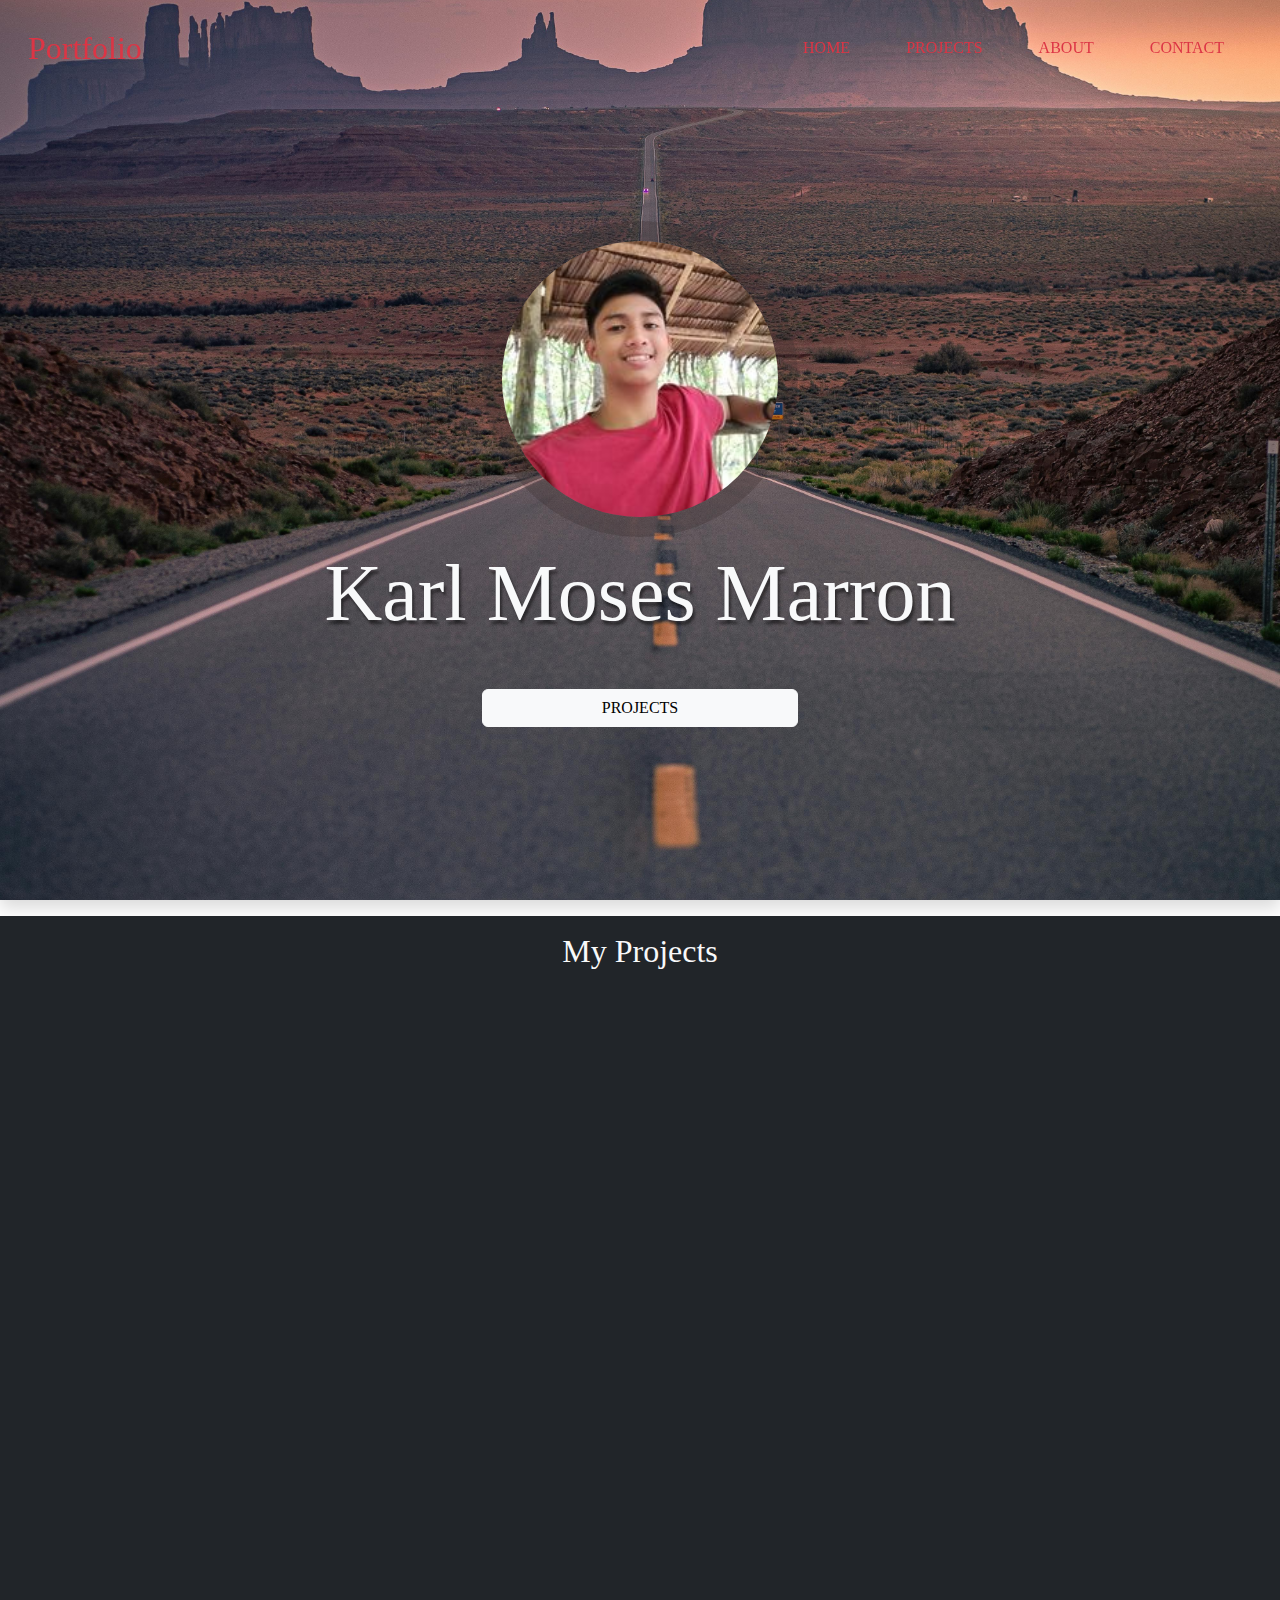
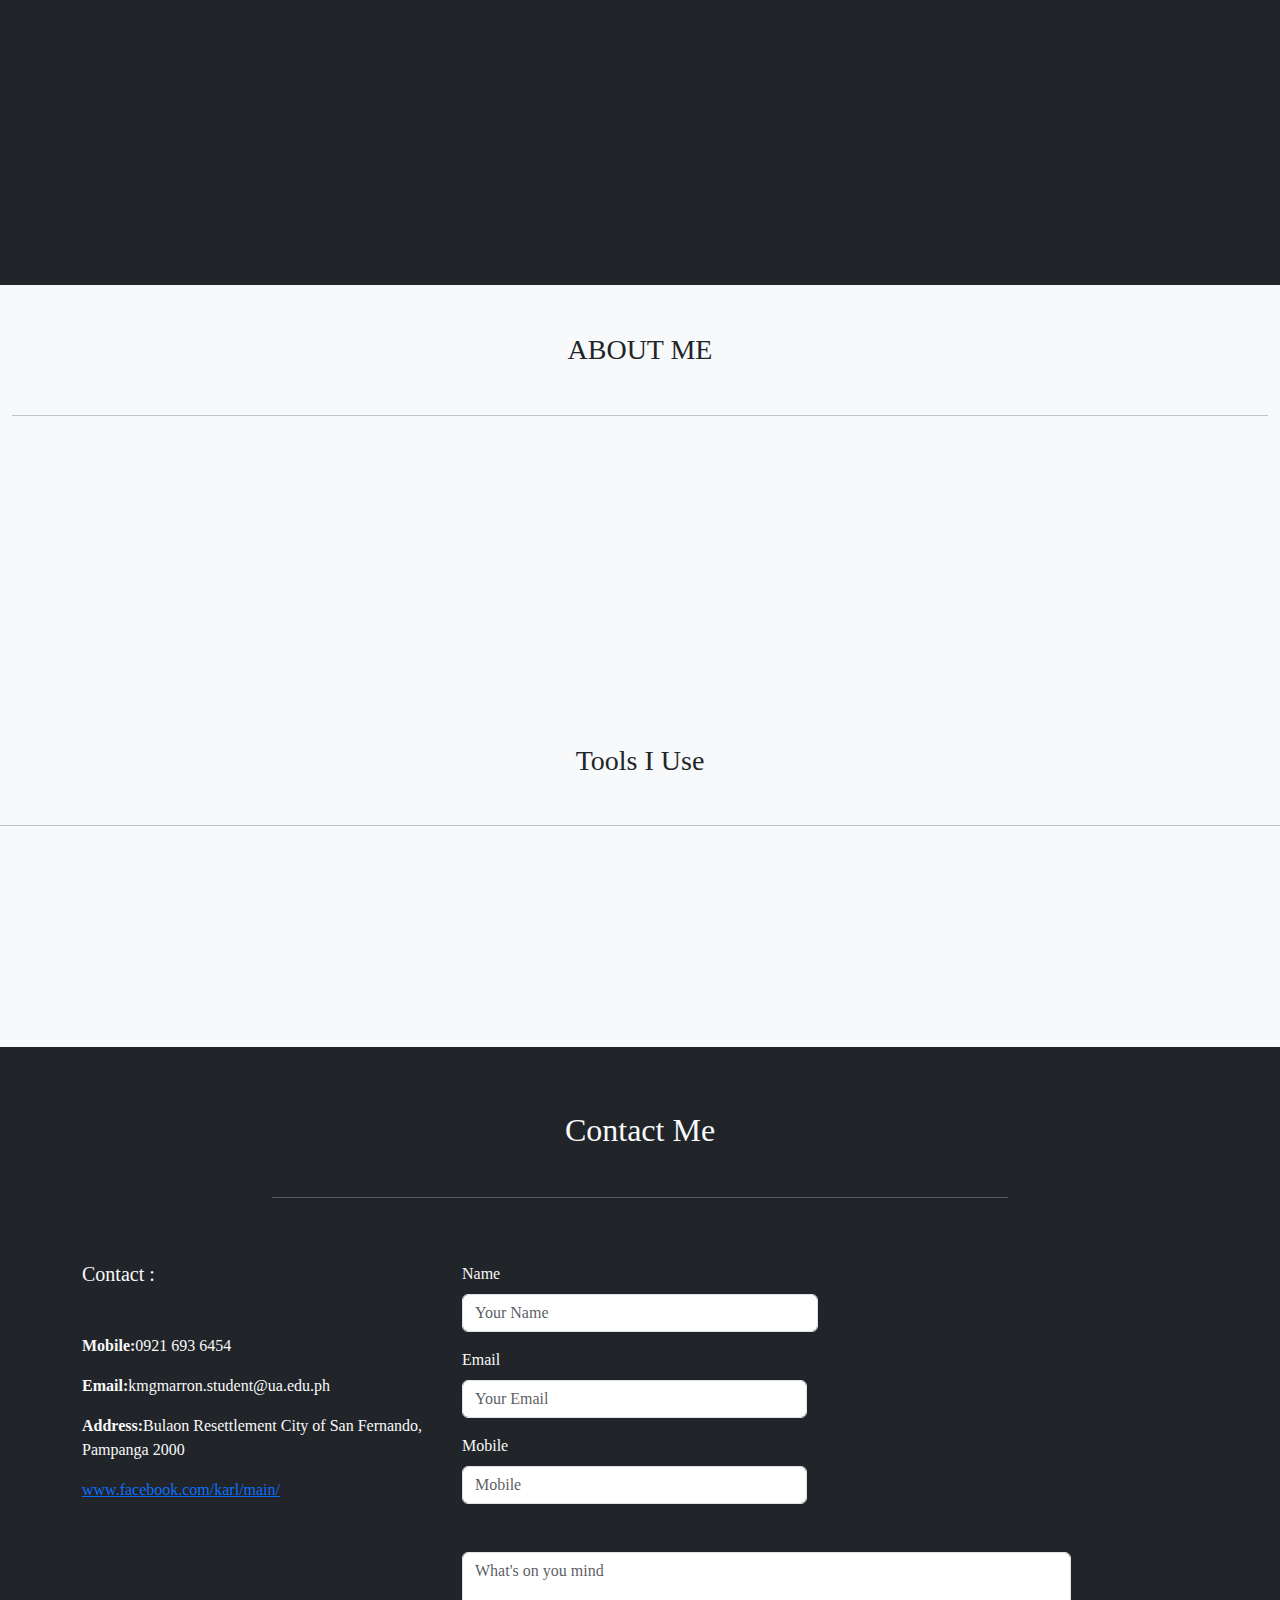
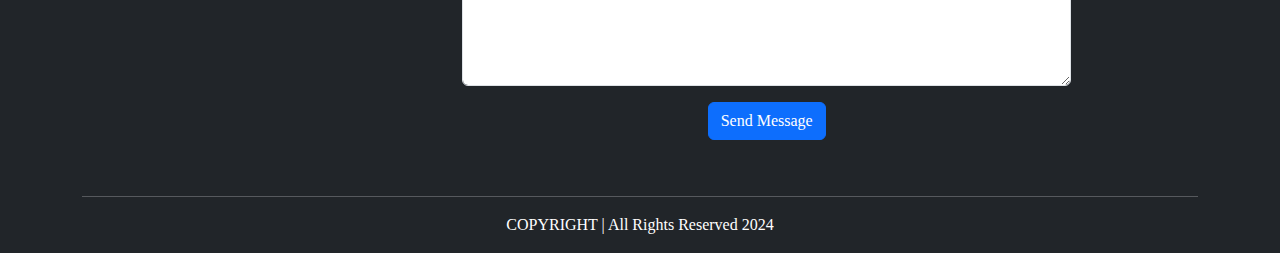
<file: index.html>
<!DOCTYPE html>
<html lang="en">
<head>
    <meta charset="UTF-8">
    <meta name="viewport" content="width=device-width, initial-scale=1.0">
    <title>My Portfolio</title>
    <link rel="stylesheet" href="index.css">
    <link href="https://cdn.jsdelivr.net/npm/bootstrap@5.3.3/dist/css/bootstrap.min.css" rel="stylesheet" integrity="sha384-QWTKZyjpPEjISv5WaRU9OFeRpok6YctnYmDr5pNlyT2bRjXh0JMhjY6hW+ALEwIH" crossorigin="anonymous">
    <link href="https://unpkg.com/aos@2.3.1/dist/aos.css" rel="stylesheet">
</head>

<body>
    <nav class="navbar navbar-expand-lg bg-transparent fixed-top">
        <div class="container-fluid">
            <a class="navbar-brand text-danger p-3 fs-2" href="#">Portfolio</a>
            <button class="navbar-toggler" type="button" data-bs-toggle="offcanvas" data-bs-target="#offcanvasDarkNavbar" aria-controls="offcanvasDarkNavbar" aria-label="Toggle navigation">
              <span class="navbar-toggler-icon"></span>
            </button>
            <div class="offcanvas offcanvas-end text-bg-dark" tabindex="-1" id="offcanvasDarkNavbar" aria-labelledby="offcanvasDarkNavbarLabel">
                <div class="offcanvas-header m">
                  <h5 class="offcanvas-title" id="offcanvasDarkNavbarLabel">My Portfolio</h5>
                  <button type="button" class="btn-close btn-close-white" data-bs-dismiss="offcanvas" aria-label="Close"></button>
                </div>
                <div class="offcanvas-body">
                    <ul class="navbar-nav justify-content-end flex-grow-1 pe-3">
                      <li class="nav-item">
                        <a class="nav-link active text-danger" aria-current="page" href="#">Home</a>
                      </li>
                      <li class="nav-item">
                        <a class="nav-link text-danger" href="#myProject">Projects</a>
                      </li>
                      <li class="nav-item">
                        <a class="nav-link text-danger" href="#">About</a>
                      </li>
                      <li class="nav-item">
                        <a class="nav-link text-danger" aria-disabled="true" href="#">Contact</a>
                      </li>
          </div>
        </div>
      </nav>

      <div id="cover" class="container-fluid d-flex align-items-center justify-content-center text-center bg-dark text-light shadow p-5">
        <div class="row d-flex flex-column">
            <div class="col col-lg-12">
                <img src="./images/fb prof.jpg" class="img-fluid rounded-circle w-50 photo-border mb-lg-2 mb-sm-4 my-5">
                <h1 id="cover-title" class="font-weight-bolder h1 display-1 text-shadow">Karl Moses Marron</h1>
                <div class="d-flex flex-sm-column flex-lg-row w-100 align-items-center justify-content-center text-center mt-5 lg-mt-5">
                    <div class="col col-lg d-flex justify-content-center align-items-center">
                        <a id="check" class="btn btn-light h-100 w-50 font-weight-bold d-flex align-items-center justify-content-center" href="#myProject" type="button">PROJECTS</a>
                    </div>
                </div>
            </div>
        </div>
    </div>

    <!--PROJECTS-->

    <div id="myProject" class="container-fluid justify-content-center align-items-center my-3 bg-dark">
        <div class="row d-flex justify-content-center align-items-center text-center">
          
            <h2 class="text-light mt-3 mb-5">My Projects</h2>

            <div class="card d-flex align-items-center justify-contjustify-content-centerent-center col-1 col-lg-4 col-md-3 mx-3" style="width: 30rem; " data-aos="zoom-in">
                <img src="./images/card 2.jpg" class="card-img-bottom" alt="Web project">
                <div class="card-body bg">
                  <h5 class="card-title"> 2nd year HTML/CSS project</h5><hr>
                  <p class="card-text">This is one of my projects on my first semester as an IT student.</p>
                  <a href="file:///C:/Users/Karl/Documents/BSIT%202A(2nd%20sem)/IT/CSS/CSS%20finals/FInals%20CSS/finals2.html" class="btn btn-primary">View</a>
                </div>
              </div>

              <div class="card d-flex align-items-center justify-content-center col-1 col-lg-4 col-md-3 mx-3" style="width: 30rem;" data-aos="zoom-in">
                <img src="./images/3d.jpg" class="card-img-top" alt="3d project">
                <div class="card-body">
                  <h5 class="card-title">3d Project</h5><hr>
                  <p class="card-text">Another project from my first semiester as an IT student but with 3d styles.</p>
                  <a href="3d.html" class="btn btn-primary">View</a>
                </div>
              </div>

              <div class="card d-flex align-items-center justify-content-center col-1 col-lg-4 col-md-3 mx-3" style="width: 30rem;" data-aos="zoom-in">
                <img src="./images/web.jpg" class="card-img-top" alt="Webpage">
                <div class="card-body">
                  <h5 class="card-title">WEB HTML / CSS</h5><hr>
                  <p class="card-text">HTML and CSS practice during summer for a litte bit of enhancement on my wedev skill.</p>
                  <a href="file:///C:/Users/Karl/Documents/Practice%20HTML%20CSS/Hover2/p.html" class="btn btn-primary">View</a>
                </div>
              </div>

      <!--About Me-->

      <div id="aboutMe" class="container-fluid my-3 bg-light">
        <h3 class="my-5">ABOUT ME</h3><hr>
        <div class="row flex-row align-items-center justify-content-center">
            <div class="col-3">
                <img src="./images/fb prof.jpg" class="img-fluid mb-lg-3 mb-sm-4 my-5 d-flex " data-aos="fade-right">
                  
            </div>

            <div class="col-3 ">
              <h3 class=""data-aos="fade-left">Me</h3>
              <p class= ""data-aos="fade-left">I am an IT student from University of the Assumption and currently focusing on Web Development and UI/UX Design field. I am a physically active person with lots of hobbies like music, sports, and automobile. </p>
            </div>
        
        <!--Tools-->

          <div class="row justify-content-center d-flex container-fluid "></div> 
            <h3 class="my-5">Tools I Use</h3><hr>
            <div class="col-6 col-sm-4 col-md-3 col-lg-2 text-center my-4 ">
              <img src="./images/figma logo.png"  alt="figma logo" class="tool img-fluid mb-5" data-aos="fade-up"
              data-aos-anchor-placement="center-bottom">
            </div>
            <div class="col-6 col-sm-4 col-md-3 col-lg-2 text-center my-4">
              <img src="./images/html logo.jpg"  alt="figma logo" class="tool img-fluid mb-5" data-aos="fade-up"
              data-aos-anchor-placement="center-bottom">
            </div>
            <div class="col-6 col-sm-4 col-md-3 col-lg-2 text-center my-4">
              <img src="./images/css logo.jpg"  alt="figma logo" class="tool img-fluid mb-5" data-aos="fade-up"
              data-aos-anchor-placement="center-bottom">
            </div>
            <div class="col-6 col-sm-4 col-md-3 col-lg-2 text-center my-4">
              <img src="./images/b.webp"  alt="figma logo" class="tool img-fluid mb-5" data-aos="fade-up"
              data-aos-anchor-placement="center-bottom">
            </div>
            <div class="col-6 col-sm-4 col-md-3 col-lg-2 text-center my-4">
              <img src="./images/vs code logo.jpg"  alt="figma logo" class="tool img-fluid mb-5" data-aos="fade-up"
              data-aos-anchor-placement="center-bottom">
            </div>
          </div>
        </div>
    </div>

    <!--Contact-->

    <div class="container-fluid justify-content-center align-items-center" id="contact">
      <section class="contact-section" id="contact">
        <div class="container">
          <div class="row justify-content-center text-light">
            <div class="col-md-8 text-center">
              <h2 class="my-5">Contact Me</h2><hr class="text-light">
            </div>
          </div>
          <div class="row">
            <!--contact Info-->
            <div class="col-md-4 contact-info text-light">
              <h5 class="my-5">Contact :</h5>
              <p><strong>Mobile:</strong>0921 693 6454</p>
              <p><strong>Email:</strong>kmgmarron.student@ua.edu.ph</p>
              <p><strong>Address:</strong>Bulaon Resettlement City of San Fernando, Pampanga 2000</p>
              <p><a href="https://www.facebook.com/karl.marron.5">www.facebook.com/karl/main/</a></p>
            </div>
            <!--Contact form-->
            <div class="col-md-8 mt-5">
              <form action="#" method="post">
                <div class="row">
                  <div class="col-md-6 mb-3">
                    <label for="name" class="form-label text-light">Name</label>
                    <input type="text" class="form-control" id="name" placeholder="Your Name">
                  </div>
            <div class="col-md-10">
              <form action="#" method="post">
                <div class="row">
                  <div class="col-md-7 mb-3">
                    <label for="email" class="form-label text-light">Email</label>
                    <input type="text" class="form-control" id="email" placeholder="Your Email">
                  </div>
            <div class="col-md-12">
              <form action="#" method="post">
                <div class="row">
                  <div class="col-md-7 mb-3">
                    <label for="mobile" class="form-label text-light">Mobile</label>
                    <input type="text" class="form-control" id="mobile" placeholder="Mobile">
                  </div>
              <!--Message-->
                  <div class="mb-3">
                    <label for="message" class="form-label">Message</label>
                    <textarea class="form-control" id="message" rows="5" placeholder="What's on you mind"></textarea>
                  </div>
              <!--Submit-->
                  <div class="text-center">
                    <button type="submit" class="btn btn-primary" fdprocessedid="kxb27u">Send Message</button>
                  </div>
                </div>
              </form>
            </div>
          </div>
        </div>
      </section>
    </div>

    <section class=" id-footer">
      <div class="container">
        <div class="row">
          <div class="col col-xs-12 col-sm-12 col-md-12 mt-2 mt-sm-2 text-center text-white">
            <hr class="text-light mt-5"><p>COPYRIGHT | All Rights Reserved 2024</p>
        </div>
        </div>
      </div>
    </section>

    <script src="https://cdn.jsdelivr.net/npm/bootstrap@5.3.3/dist/js/bootstrap.bundle.min.js" integrity="sha384-YvpcrYf0tY3lHB60NNkmXc5s9fDVZLESaAA55NDzOxhy9GkcIdslK1eN7N6jIeHz" crossorigin="anonymous"></script>
    <script src="https://unpkg.com/aos@2.3.1/dist/aos.js"></script>
    <script>
      AOS.init();
    </script>
</body>
</html>
</file>
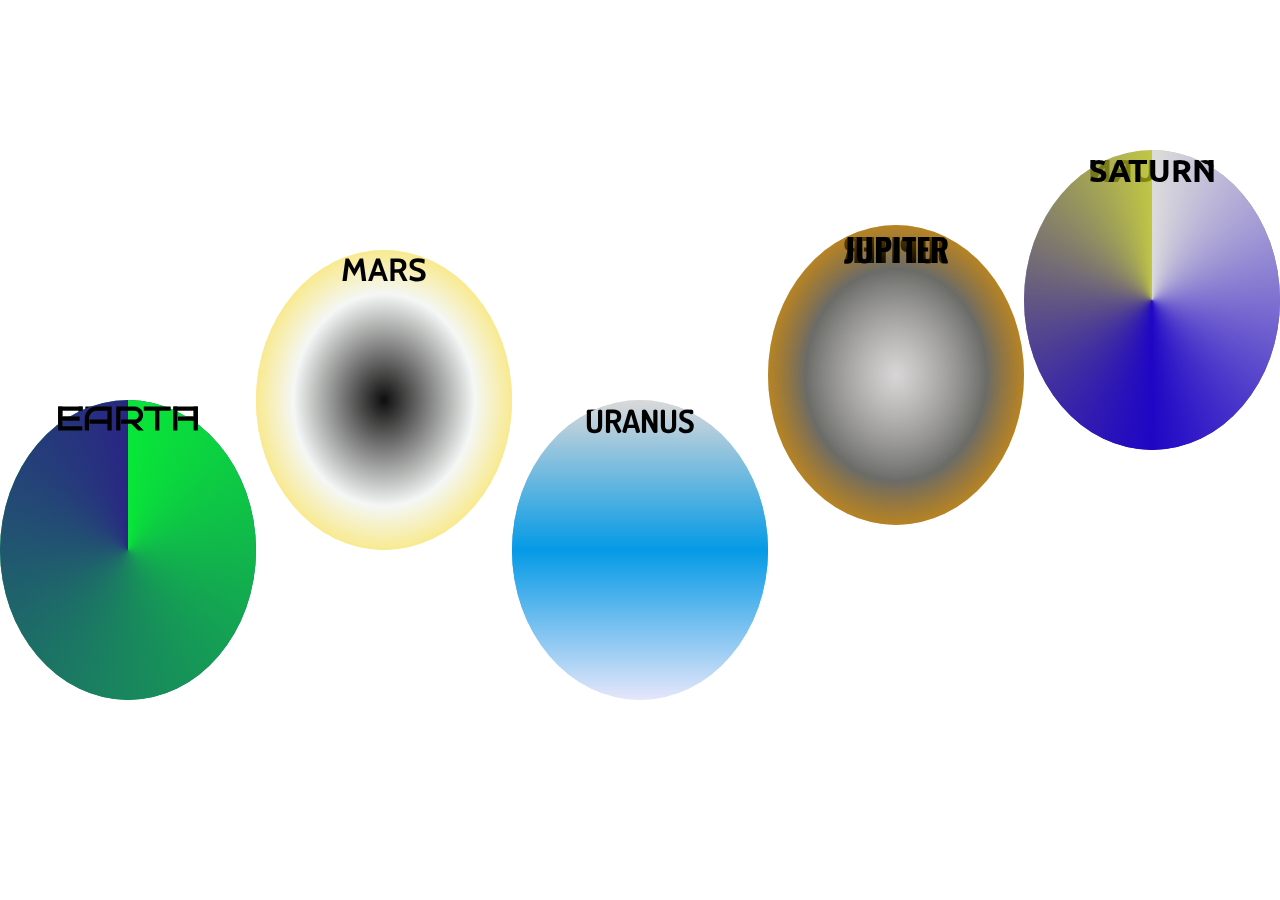
<file: 3d.html>
<html>
<head>
    <title>MARRON, KARL MOSES G.</title>
</head>

<style>
    @import url('https://fonts.googleapis.com/css2?family=Bruno+Ace+SC&family=Cabin:ital@1&family=Dosis:wght@300&family=Oswald&family=Ubuntu:ital@1&display=swap');
    * {
    margin: 0%;
    padding: 0;   
}

body {
    display: flex;
    justify-content: center;
    align-items: center;
    min-height: 100vh;
    background-image: url("https://images.wallpaperscraft.com/image/single/stars_universe_space_118205_1280x720.jpg"); 
    background-size: 100%;
}

.c {
    position: relative;
    width: 300px;
    height: 300px;
    transform-style: preserve-3d;
    animation: animate-reverseY 4s linear infinite;
    font-family: 'Bruno Ace SC', cursive;
    margin-top: 200px;

}

@keyframes animate-reverse
{
    0%{transform: rotateX(-30deg) rotateY(360deg);}
    100%{transform: rotateX(-30deg) rotateY(0deg);}
}

.c div {
    position: absolute;
    top: 0;
    left: 0;
    width: 100%;
    height: 100%;
    transform-style: preserve-3d;
}


.c div span {
    position: absolute;
    top: 0;
    left: 0;
    width: 100%;
    height: 100%;
    border-radius: 50%;
    background: conic-gradient( #08e738, rgb(41, 38, 131));
    transform: rotatey(calc(90deg * var(--i))) translateZ(150px);
}


.c1 {
    position: relative;
    width: 300px;
    height: 300px;
    transform-style: preserve-3d;
    animation: animate 4s linear infinite;
    font-family: 'Cabin', sans-serif;
    margin-bottom: 100px;
}

@keyframes animate
{
    0%{transform: rotateX(-30deg) rotateY(0deg);}
    100%{transform: rotateX(-30deg) rotateY(360deg);}
}

.c1 div {
    position: absolute;
    top: 0;
    left: 0;
    width: 100%;
    height: 100%;
    transform-style: preserve-3d;
}


.c1 div span {
    position: absolute;
    top: 0;
    left: 0;
    width: 100%;
    height: 100%;
    border-radius: 60%;
    background: radial-gradient(#0f0e0e, #f4f7f5,gold);
    transform: rotatey(calc(90deg * var(--i))) translateZ(150px);
}


.c2 {
    position: relative;
    width: 300px;
    height: 300px;
    transform-style: preserve-3d;
    animation: animate-reverseY 4s linear infinite;
    font-family: 'Dosis', sans-serif;
    margin-top: 200px;
}

@keyframes animate-reverse
{
    0%{transform: rotateX(-30deg) rotateY(360deg);}
    100%{transform: rotateX(-30deg) rotateY(0deg);}
}

.c2 div {
    position: absolute;
    top: 0;
    left: 0;
    width: 100%;
    height: 100%;
    transform-style: preserve-3d;
}


.c2 div span {
    position: absolute;
    top: 0;
    left: 0;
    width: 100%;
    height: 100%;
    border-radius: 90%;
    background: linear-gradient(#dbd9d9, #049ae6,lavender);
    transform: rotatey(calc(90deg * var(--i))) translateZ(150px);
}


.c3 {
    position: relative;
    width: 300px;
    height: 300px;
    transform-style: preserve-3d;
    animation: animate 4s linear infinite;
    font-family: 'Oswald', sans-serif;
    margin-bottom: 150px;
}

@keyframes animate
{
    0%{transform: rotateX(-30deg) rotateY(0deg);}
    100%{transform: rotateX(-30deg) rotateY(360deg);}
}

.c3 div {
    position: absolute;
    top: 0;
    left: 0;
    width: 100%;
    height: 100%;
    transform-style: preserve-3d;
}


.c3 div span {
    position: absolute;
    top: 0;
    left: 0;
    width: 100%;
    height: 100%;
    border-radius: 100%;
    background: radial-gradient(#d7d5d5, #0708025d, orange);
    transform: rotatey(calc(90deg * var(--i))) translateZ(150px);
}


.c4 {
    position: relative;
    width: 300px;
    height: 300px;
    transform-style: preserve-3d;
    animation: animate-reverseY 4s linear infinite;
    font-family: 'Ubuntu', sans-serif;
    margin-bottom: 300px;
    
}

@keyframes animate-reverse
{
    0%{transform: rotateX(-30deg) rotateY(360deg);}
    100%{transform: rotateX(-30deg) rotateY(0deg);}
}
@keyframes animate-reverseY
{
    0%{transform: rotateX(360deg) rotateY(-30deg);}
    100%{transform: rotateX(0deg) rotateY(-30deg);}
}

.c4 div {
    position: absolute;
    top: 0;
    left: 0;
    width: 100%;
    height: 100%;
    transform-style: preserve-3d;
}


.c4 div span {
    position: absolute;
    top: 0;
    left: 0;
    width: 100%;
    height: 100%;
    border-radius: 80%;
    background: conic-gradient(#dddcdc, #1f06c5, rgba(181, 190, 9, 0.721));
    transform: rotatey(calc(90deg * var(--i))) translateZ(150px);
}

</style>


<body>
 <div class="c">
  <div>
    <div class="h1"> <span style="--i:0"><center><h1>EARTH</h1></center></span></div>
    <div class="h1"> <span style="--i:1"><center><h1>EARTH</h1></center></span></div>
    <div class="h1"> <span style="--i:2"><center><h1>EARTH</h1></center></span></div>
    <div class="h1"> <span style="--i:3"><center><h1>EARTH</h1></center></span></div>
        </div>
 </div>


 <div class="c1">
    <div>
        <div class="h1-1"> <span style="--i:0"><center><h1>MARS</h1></center></span></div>
        <div class="h1-1"> <span style="--i:1"><center><h1>MARS</h1></center></span></div>
        <div class="h1-1"> <span style="--i:2"><center><h1>MARS</h1></center></span></div>
        <div class="h1-1"> <span style="--i:3"><center><h1>MARS</h1></center></span></div>
    </div>
   </div>


   <div class="c2">
    <div>
        <div class="h1-2"> <span style="--i:0"><center><h1>URANUS</h1></center></span></div>
        <div class="h1-2"> <span style="--i:1"><center><h1>URANUS</h1></center></span></div>
        <div class="h1-2"> <span style="--i:2"><center><h1>URANUS</h1></center></span></div>
        <div class="h1-2"> <span style="--i:3"><center><h1>URANUS</h1></center></span></div>
    </div>
   </div>
    

   <div class="c3">
    <div>
        <div class="h1-3"> <span style="--i:0"><center><h1>JUPITER</h1></center></span></div>
        <div class="h1-3"> <span style="--i:1"><center><h1>JUPITER</h1></center></span></div>
        <div class="h1-3"> <span style="--i:2"><center><h1>JUPITER</h1></center></span></div>
        <div class="h1-3"> <span style="--i:3"><center><h1>JUPITER</h1></center></span></div>
    </div>
   </div>


   <div class="c4">
    <div>
        <div class="h1-4"> <span style="--i:0"><center><h1>SATURN</h1></center></span></div>
        <div class="h1-4"> <span style="--i:1"><center><h1>SATURN</h1></center></span></div>
        <div class="h1-4"> <span style="--i:2"><center><h1>SATURN</h1></center></span></div>
        <div class="h1-4"> <span style="--i:3"><center><h1>SATURN</h1></center></span></div>
    </div>
   </div>


</body>
</html>
</file>
<file: index.css>
* {
    margin: 0;
    padding: 0;
    box-sizing: border-box;
    scroll-behavior: smooth;
    font-family: 'Roboto';
}



.text-shadow {
    text-shadow: 2px 4px 3px rgba(0, 0, 0, 0.5);
}

.photo-border {
    border: 20px solid rgba(58, 45, 45, 0.296) !important;
}

.photo-border-about {
    min-height: 480px;
    min-width: 480px;
    border: 20px solid rgb(43, 43, 43) !important;
}

#cover {
    background-image: url(./images/prelim\ pic1.jpg);
    background-repeat: no-repeat;
    background-position: center;
    background-size: cover;
    height: 100vh;
   width: 100%;
}


.offcanvas-body ul li {
    list-style: none;
    display: inline-block;
    margin:0 20px;
    position: relative; 
}    

.offcanvas-body ul li a{
    text-decoration: none;
    text-transform: uppercase;
    color: #0f0202;
}

.offcanvas-body ul li :hover::after {
    width: 100%;
}

.offcanvas-body ul li ::after{
    content: '';
    height: 3px;
    width: 0;
    background:#a76767;
    position: absolute;
    left: 0;
    bottom: -3px;
    transition: 0.5s;
}
</file>
